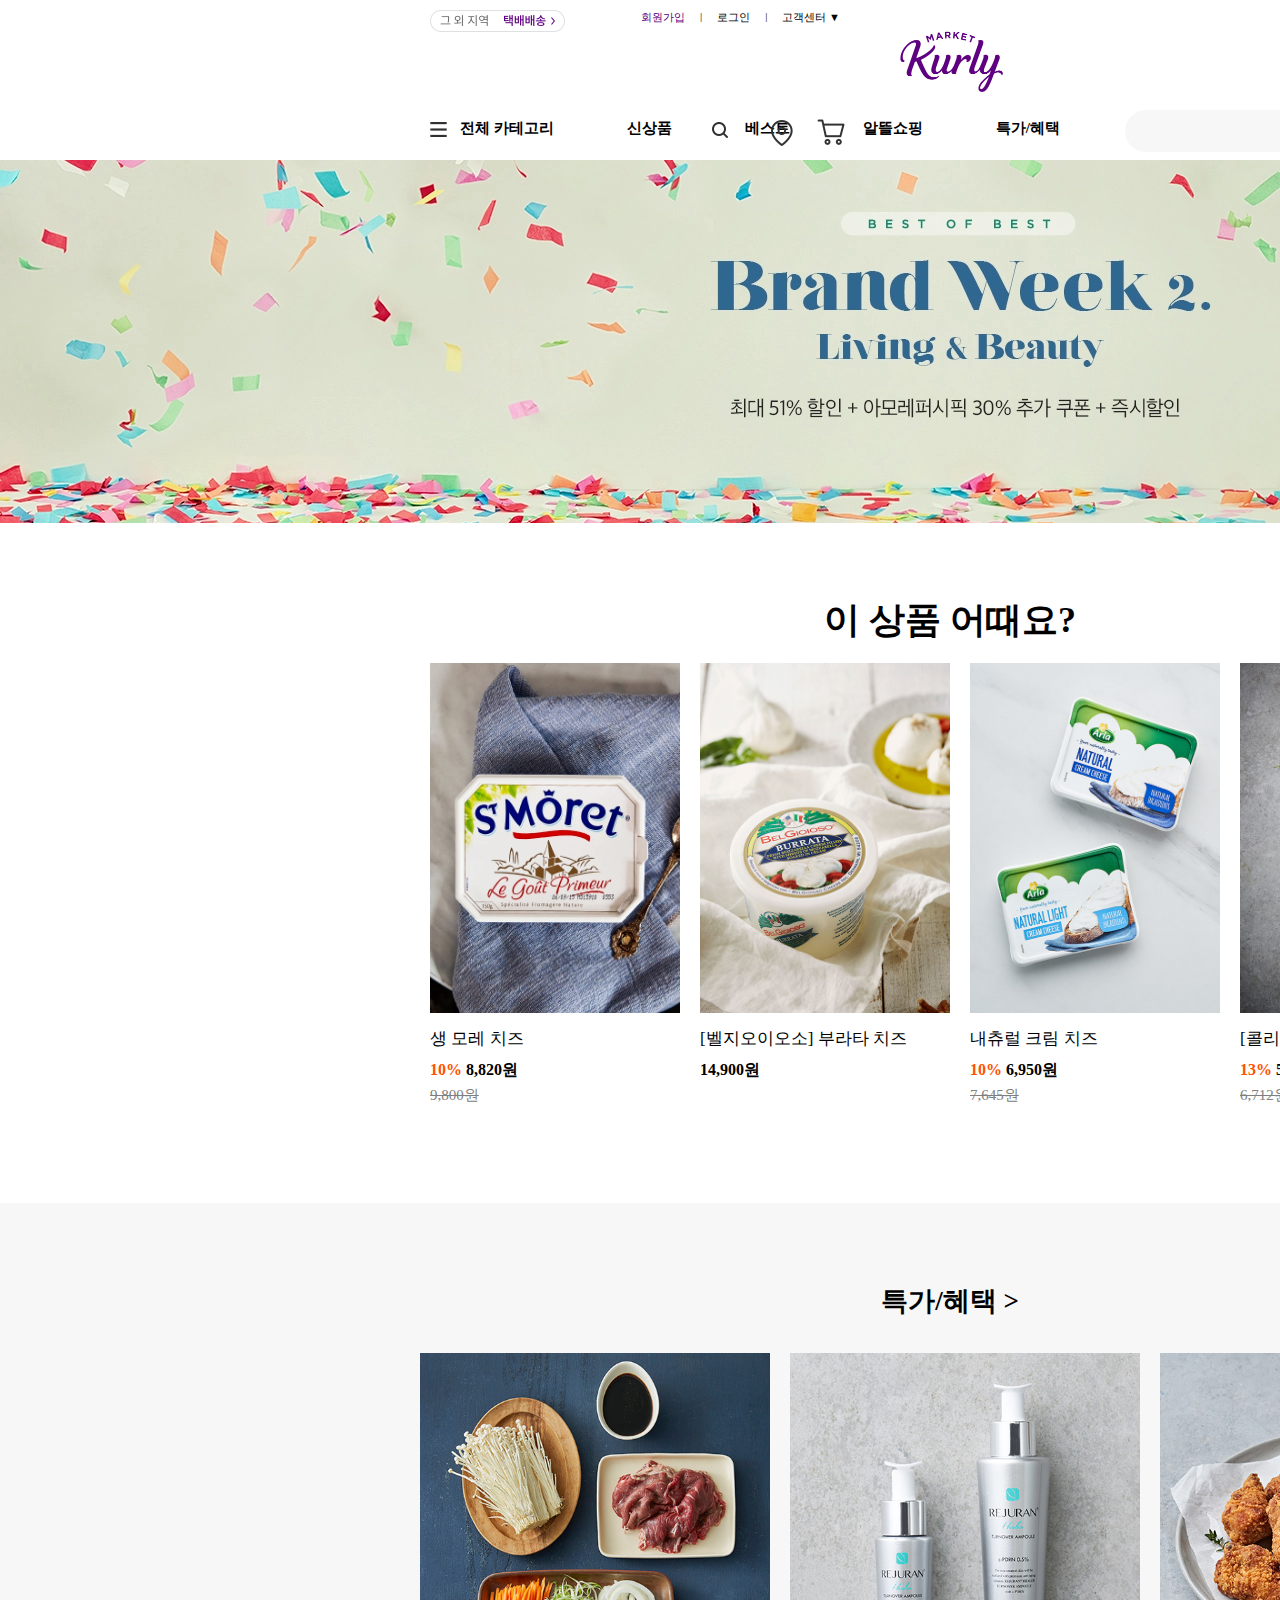
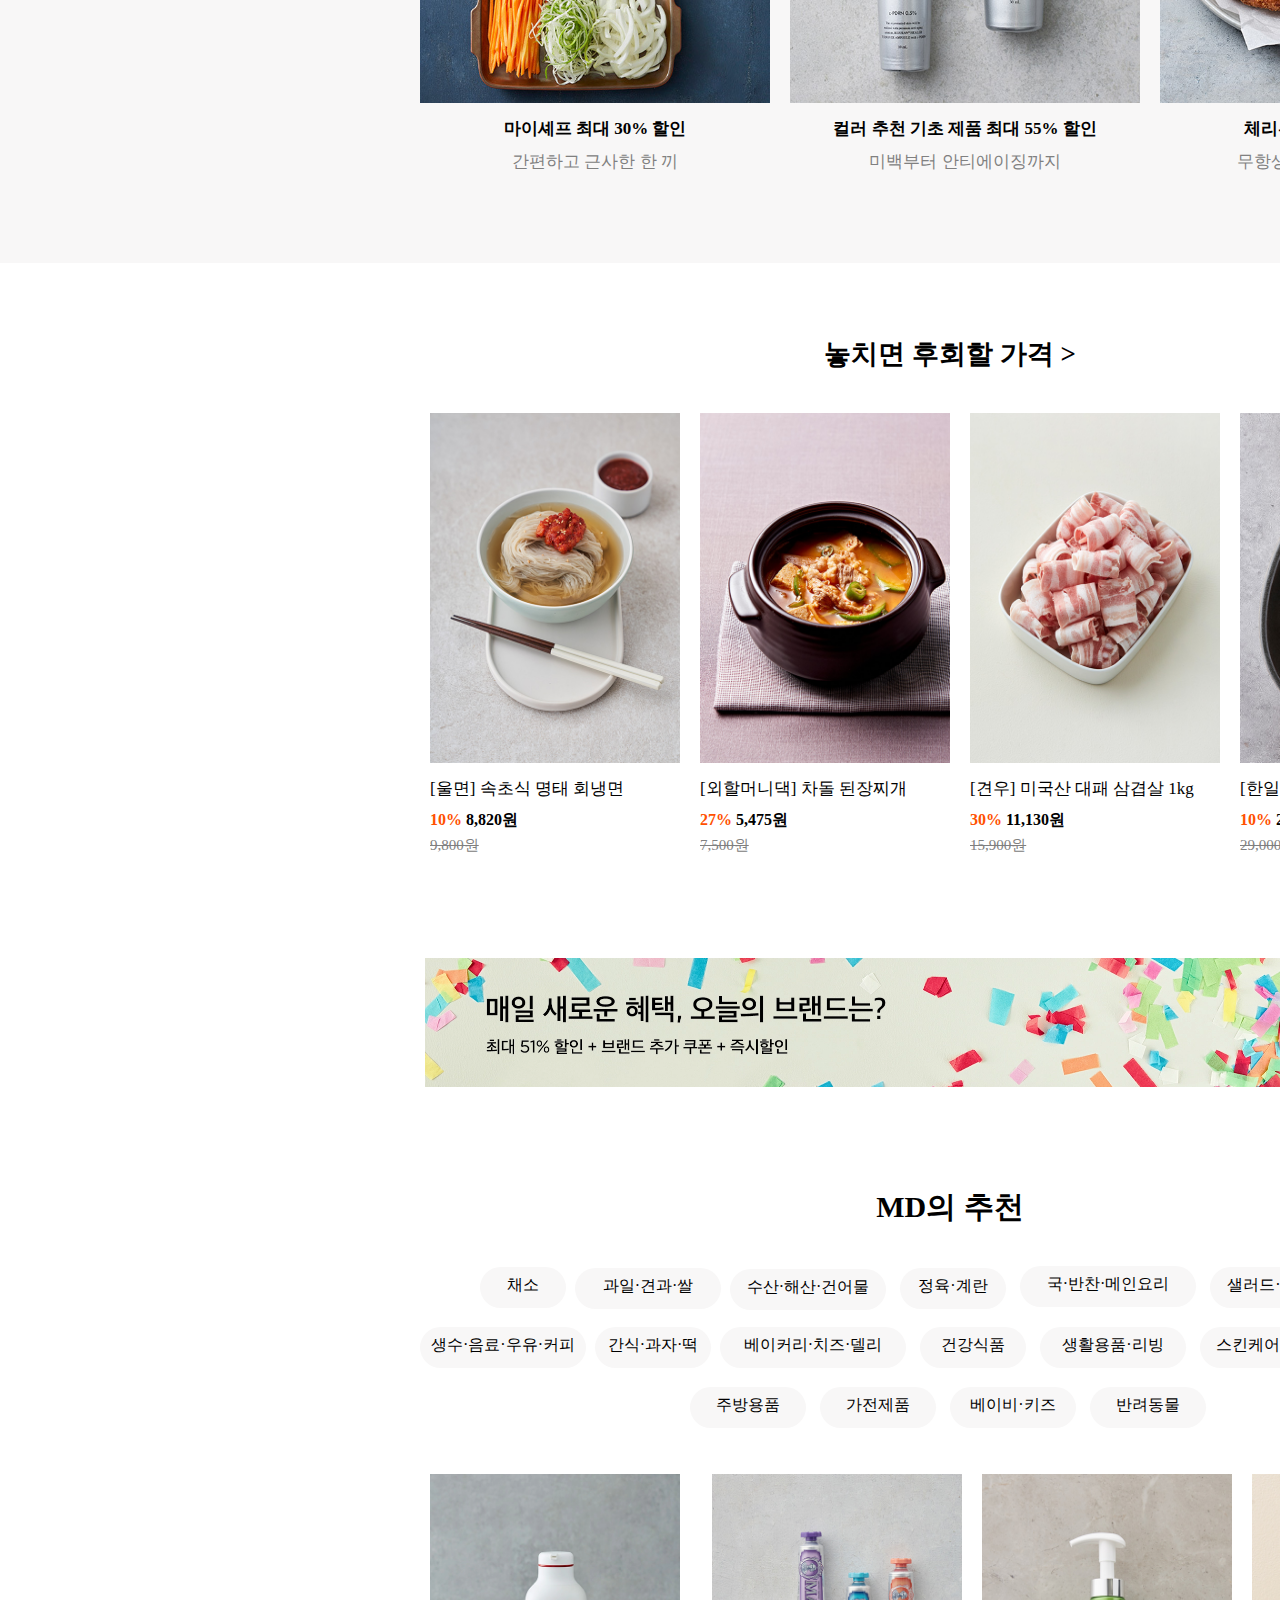
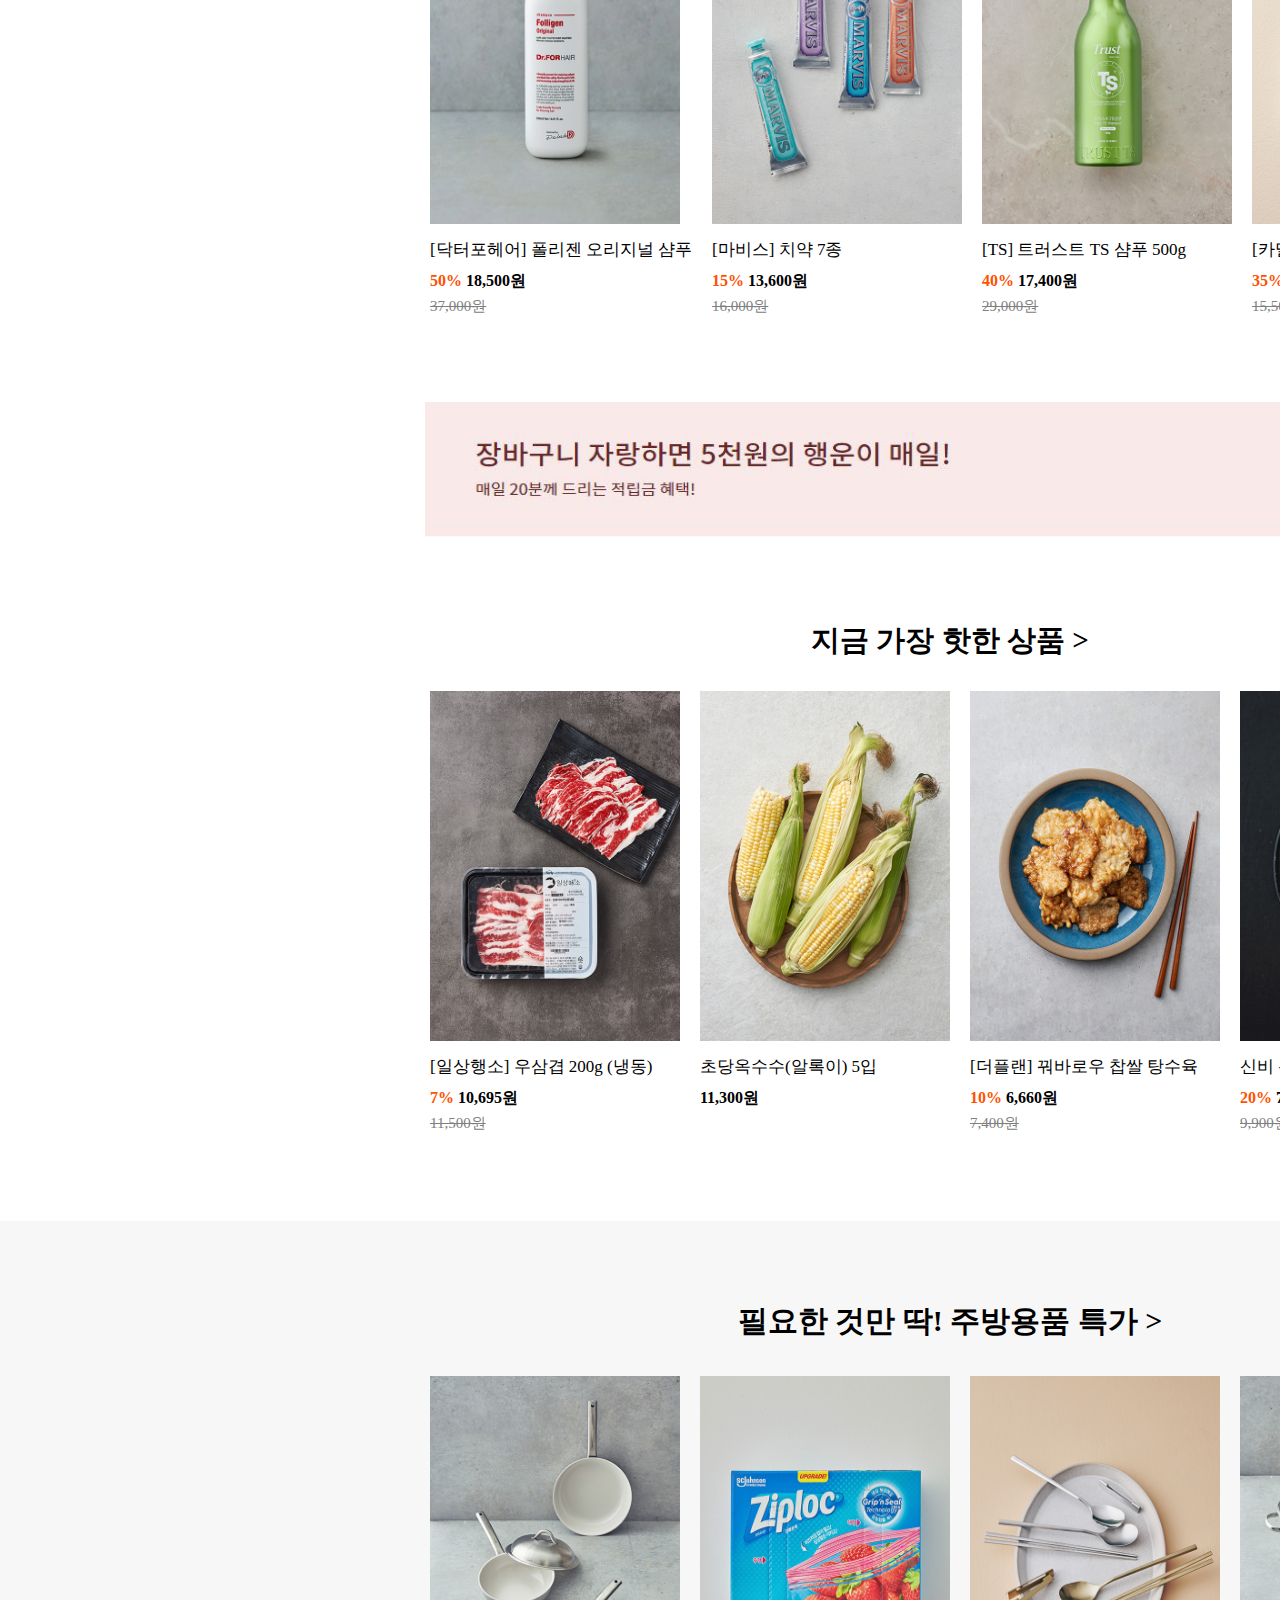
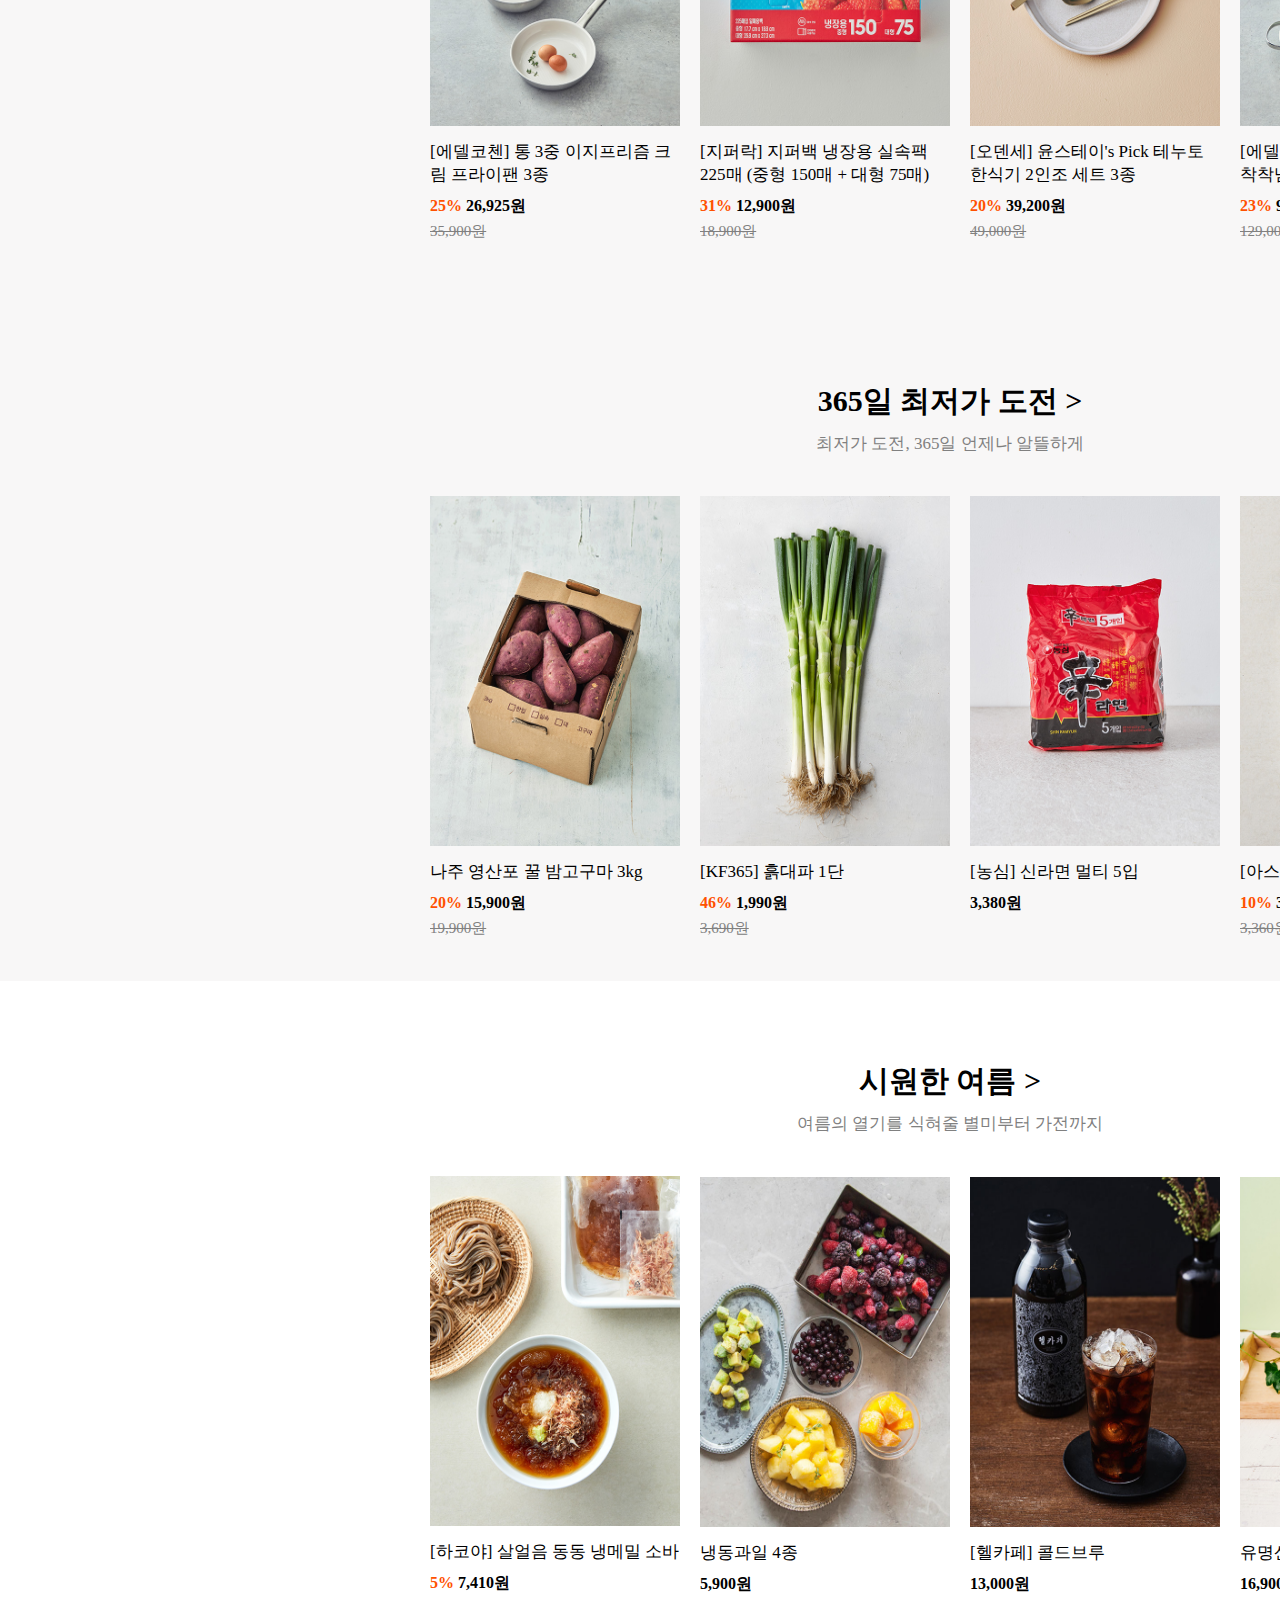
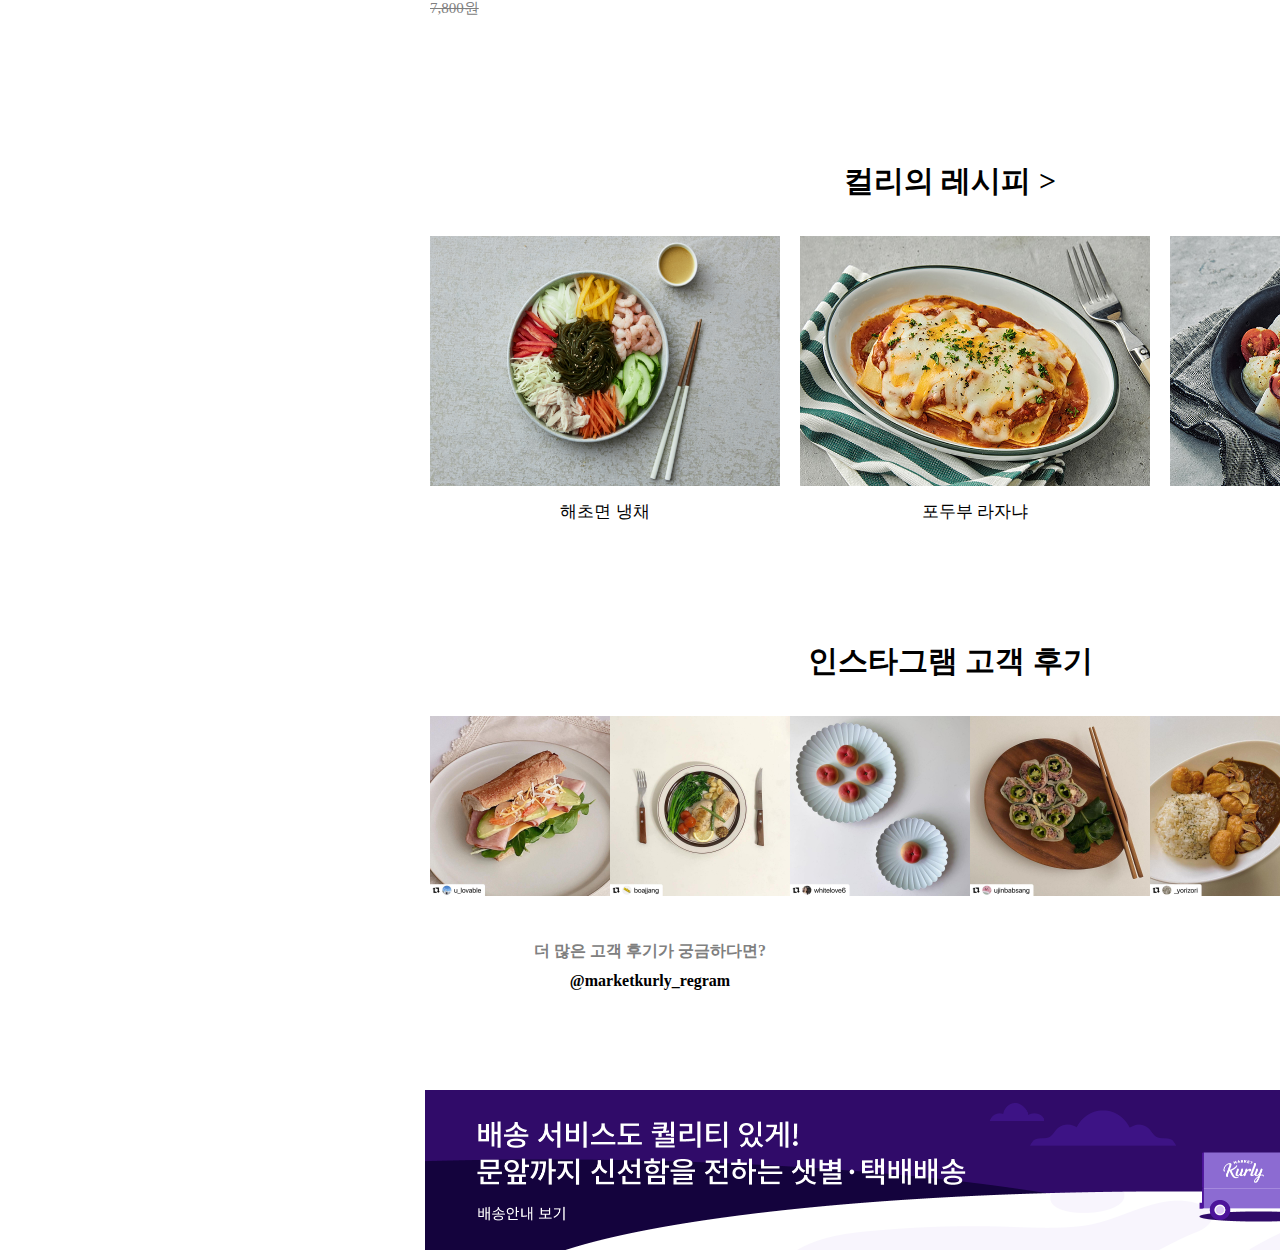
<file: index.html>
<!DOCTYPE html>
<html lang = "ko">

<head>
  <meta charset="UTF-8">
  <meta name="viewport" content="width=device-width, initial-scale=1.0">
  <title>마켓컬리 :: 내일의 장보기, 마켓컬리</title>
  <link rel = "stylesheet" href="./style.css">
</head>

<body>
  <!--로고와 헤더-->
  <header>
    <div class = "topBanner">
      <img src = "./images/delivery.png" width = "135" height = "22">
    </div>
    <div class = "logo">
      <img src = "./images/logo.png" width = "103" height = "80">
    </div>
    <div class = "topMenu">
      <ul>
        <li>고객센터 ▼</li>
        <li> | </li>
        <li>로그인</li>
        <li> | </li>
        <li><span style="color : rgb(91, 0, 128)">회원가입</span></li>
      </ul>
    </div>
    <!--<div class = "mainMenuBar"></div>-->
    <div class = "all">
      <img src = "./images/all.png" width = "17" height = "15" onmouseover="this.src='../images/all_.png'" onmouseout="this.src='../images/all.png'">
    </div>
      <div class = "mainMenu">
        <ul>
          <li onmouseover="this.style.color='rgb(108, 3, 150)';" onmouseout="this.style.color='black';">
            <b>전체 카테고리</b></li>
          <li onmouseover="this.style.color='rgb(108, 3, 150)';" onmouseout="this.style.color='black';">
            <b>신상품</b></li>
          <li onmouseover="this.style.color='rgb(108, 3, 150)';" onmouseout="this.style.color='black';">
            <b>베스트</b></li>
          <li onmouseover="this.style.color='rgb(108, 3, 150)';" onmouseout="this.style.color='black';">
            <b>알뜰쇼핑</b></li>
          <li onmouseover="this.style.color='rgb(108, 3, 150)';" onmouseout="this.style.color='black';">
            <b>특가/혜택</b></li>
        </ul>
      </div>
      <div class = "rounded" onclick="this.style.background = 'white'">
        <input class = "rounded_input" type = "text" onclick="this.style.background = 'white'"> 
      </div>
      <div class = "search">
        <img src = "./images/search.png" width = "30" height = "30">
      </div>
      <div class = "location">
        <img src = "./images/location.png" onmouseover="this.src='./images/location__.png'" onmouseout="this.src='../images/location.png'">
      </div>
      <div class = "cart">
        <img src = "./images/cart.png" onmouseover="this.src='./images/cart__.png'" onmouseout="this.src='../images/cart.png'">
      </div>
  </header>

  <!--본문-->
  <div class = "mainBanner">
    <img src = "./images/mainBanner2.png">
  </div>
  <section class = "first">
    <div class = "first_text">
      <h1>이 상품 어때요?</h1>
    </div>
      <div class = "first_images">
        <div class = "sch"><img src = "./images/smoretcheese.png" width = "250" height = "350">
          <p class = "sch_text">생 모레 치즈</p><p><b><span style="color : rgb(255, 81, 0)">10%</span> 8,820원</b></p>
          <p class = "text_del"><del style="color : gray"><span style="color : gray">9,800원</span></del></p></div>
        <div class = "brch"><img src = "./images/burratacheese.png" width = "250" height = "350">
          <p class = "brch_text">[벨지오이오소] 부라타 치즈</p><p><b>14,900원</b></p>
          <p class = "text_del"><del style="color : white"><span style="color : white">9,702원</span></del></p></div>
        <div class = "crch"><img src = "./images/creamcheese.png" width = "250" height = "350">
          <p class = "crch_text">내츄럴 크림 치즈</p><p><b><span style="color : rgb(255, 81, 0)">10%</span> 6,950원</b></p>
          <p class = "text_del"><del style="color : gray"><span style="color : gray">7,645원</span></del></p></div>
        <div class = "ftch"><img src = "./images/fetacheese.png" width = "250" height = "350">
          <p class = "ftch_text">[콜리오스] 페타 치즈</p><p><b><span style="color : rgb(255, 81, 0)">13%</span> 5,940원</b></p>
          <p class = "text_del"><del style="color : gray"><span style="color : gray">6,712원</span></del></p></div>
      </div>
  </section>
  <section class = "second">
    <div class = "second_text">
      <h2>특가/혜택 > </h2>
    </div>
    <div class = "second_images">
      <div class = "s_meat"><img src = "./images/s_meat.png" width = "350" height = "350">
        <p class = "s_meat_text"><b>마이셰프 최대 30% 할인</b>
        <p class = "s_meat_text2"><span style = "color : gray">간편하고 근사한 한 끼</span></p></div>
      <div class = "s_shampoo"><img src = "./images/s_shampoo.png" width = "350" height = "350">
        <p class = "s_shampoo_text"><b>컬러 추천 기초 제품 최대 55% 할인</b></p>
        <p class = "s_shampoo_text2"><span style = "color : gray">미백부터 안티에이징까지</span></p></div>
      <div class = "s_chicken"><img src = "./images/s_chicken.png" width = "350" height = "350">
        <p class = "s_chicken_text"><b>체리부로 최대 30% 할인</b></p>
        <p class = "s_chicken_text2"><span style = "color : gray">무항생제 프리미엄 닭고기</span></p></div>
    </div>
  </section>
  <section class = "third">
    <div class = "third_text">
      <h3>놓치면 후회할 가격 > </h3>
    </div>
    <div class = "third_images">
      <div class = "t_noodle"><img src = "./images/t_noodle.png" width = "250" height = "350">
        <p class = "t_noodle_text">[울면] 속초식 명태 회냉면</p><p><b><span style="color : rgb(255, 81, 0)">10%</span> 8,820원</b></p>
        <p class = "text_del"><del style="color : gray"><span style="color : gray">9,800원</span></del></p></div>
      <div class = "t_soup"><img src = "./images/t_soup.png" width = "250" height = "350">
        <p class = "t_soup_text">[외할머니댁] 차돌 된장찌개</p><p><b><span style="color : rgb(255, 81, 0)">27%</span> 5,475원</b></p>
        <p class = "text_del"><del style="color : gray"><span style="color : gray">7,500원</span></del></p></div>
      <div class = "t_meat"><img src = "./images/t_meat.png" width = "250" height = "350">
        <p class = "t_meat_text">[견우] 미국산 대패 삼겹살 1kg</p><p><b><span style="color : rgb(255, 81, 0)">30%</span> 11,130원</b></p>
        <p class = "text_del"><del style="color : gray"><span style="color : gray">15,900원</span></del></p></div>
      <div class = "t_beef"><img src = "./images/t_beef.png" width = "250" height = "350">
        <p class = "t_beef_text">[한일관 X 백년가게] 순살 갈비</p><p><b><span style="color : rgb(255, 81, 0)">10%</span> 26,100원</b></p>
        <p class = "text_del"><del style="color : gray"><span style="color : gray">29,000원</span></del></p></div>
    </div>
  </section>
  <div class = "middleBanner_1">
    <img src = "./images/middleBanner1.png" width = "1070" height = "140">
  </div>
  <section class = "fourth">
    <div class = "fourth_text">
      <h4>MD의 추천</h4>
    </div>
    <div class = "rounded_btn_1" onmouseover = "this.style.background = 'rgb(252, 248, 255)'" onmouseout="this.style.background = 'rgb(248, 248, 248)'" onclick="this.style.background = 'rgb(91, 0, 128)'">
      <p class = "rounded_btn_1_txt" onmouseover = "this.style.color = 'rgb(91, 0, 128)'" onmouseout="this.style.color = 'black'" onclick="this.style.color = 'white'">
        채소</p></div>
    <div class = "rounded_btn_2" onmouseover = "this.style.background = 'rgb(252, 248, 255)'" onmouseout="this.style.background = 'rgb(248, 248, 248)'" onclick="this.style.background = 'rgb(91, 0, 128)'">
    <p class = "rounded_btn_2_txt" onmouseover = "this.style.color = 'rgb(91, 0, 128)'" onmouseout="this.style.color = 'black'" onclick="this.style.color = 'white'">
        과일·견과·쌀</p></div>
    <div class = "rounded_btn_3" onmouseover = "this.style.background = 'rgb(252, 248, 255)'" onmouseout="this.style.background = 'rgb(248, 248, 248)'" onclick="this.style.background = 'rgb(91, 0, 128)'">
    <p class = "rounded_btn_3_txt" onmouseover = "this.style.color = 'rgb(91, 0, 128)'" onmouseout="this.style.color = 'black'" onclick="this.style.color = 'white'">
        수산·해산·건어물</p></div>
    <div class = "rounded_btn_4" onmouseover = "this.style.background = 'rgb(252, 248, 255)'" onmouseout="this.style.background = 'rgb(248, 248, 248)'" onclick="this.style.background = 'rgb(91, 0, 128)'">
    <p class = "rounded_btn_4_txt" onmouseover = "this.style.color = 'rgb(91, 0, 128)'" onmouseout="this.style.color = 'black'" onclick="this.style.color = 'white'">
        정육·계란</p></div>
    <div class = "rounded_btn_5" onmouseover = "this.style.background = 'rgb(252, 248, 255)'" onmouseout="this.style.background = 'rgb(248, 248, 248)'" onclick="this.style.background = 'rgb(91, 0, 128)'">
    <p class = "rounded_btn_5_txt" onmouseover = "this.style.color = 'rgb(91, 0, 128)'" onmouseout="this.style.color = 'black'" onclick="this.style.color = 'white'">
        국·반찬·메인요리</p></div>
    <div class = "rounded_btn_6" onmouseover = "this.style.background = 'rgb(252, 248, 255)'" onmouseout="this.style.background = 'rgb(248, 248, 248)'" onclick="this.style.background = 'rgb(91, 0, 128)'">
    <p class = "rounded_btn_6_txt" onmouseover = "this.style.color = 'rgb(91, 0, 128)'" onmouseout="this.style.color = 'black'" onclick="this.style.color = 'white'">
        샐러드·간편식</p></div>
    <div class = "rounded_btn_7" onmouseover = "this.style.background = 'rgb(252, 248, 255)'" onmouseout="this.style.background = 'rgb(248, 248, 248)'" onclick="this.style.background = 'rgb(91, 0, 128)'">
    <p class = "rounded_btn_7_txt" onmouseover = "this.style.color = 'rgb(91, 0, 128)'" onmouseout="this.style.color = 'black'" onclick="this.style.color = 'white'">
        면·양념·오일</p></div>
    <div class = "rounded_btn_8" onmouseover = "this.style.background = 'rgb(252, 248, 255)'" onmouseout="this.style.background = 'rgb(248, 248, 248)'" onclick="this.style.background = 'rgb(91, 0, 128)'">
    <p class = "rounded_btn_8_txt" onmouseover = "this.style.color = 'rgb(91, 0, 128)'" onmouseout="this.style.color = 'black'" onclick="this.style.color = 'white'">
        생수·음료·우유·커피</p></div>
    <div class = "rounded_btn_9" onmouseover = "this.style.background = 'rgb(252, 248, 255)'" onmouseout="this.style.background = 'rgb(248, 248, 248)'" onclick="this.style.background = 'rgb(91, 0, 128)'">
    <p class = "rounded_btn_9_txt" onmouseover = "this.style.color = 'rgb(91, 0, 128)'" onmouseout="this.style.color = 'black'" onclick="this.style.color = 'white'">
        간식·과자·떡</p></div>
    <div class = "rounded_btn_10" onmouseover = "this.style.background = 'rgb(252, 248, 255)'" onmouseout="this.style.background = 'rgb(248, 248, 248)'" onclick="this.style.background = 'rgb(91, 0, 128)'">
    <p class = "rounded_btn_10_txt" onmouseover = "this.style.color = 'rgb(91, 0, 128)'" onmouseout="this.style.color = 'black'" onclick="this.style.color = 'white'">
        베이커리·치즈·델리</p></div>
    <div class = "rounded_btn_11" onmouseover = "this.style.background = 'rgb(252, 248, 255)'" onmouseout="this.style.background = 'rgb(248, 248, 248)'" onclick="this.style.background = 'rgb(91, 0, 128)'">
    <p class = "rounded_btn_11_txt" onmouseover = "this.style.color = 'rgb(91, 0, 128)'" onmouseout="this.style.color = 'black'" onclick="this.style.color = 'white'">
        건강식품</p></div>
    <div class = "rounded_btn_12" onmouseover = "this.style.background = 'rgb(252, 248, 255)'" onmouseout="this.style.background = 'rgb(248, 248, 248)'" onclick="this.style.background = 'rgb(91, 0, 128)'">
    <p class = "rounded_btn_12_txt" onmouseover = "this.style.color = 'rgb(91, 0, 128)'" onmouseout="this.style.color = 'black'" onclick="this.style.color = 'white'">
        생활용품·리빙</p></div>
    <div class = "rounded_btn_13" onmouseover = "this.style.background = 'rgb(252, 248, 255)'" onmouseout="this.style.background = 'rgb(248, 248, 248)'" onclick="this.style.background = 'rgb(91, 0, 128)'">
    <p class = "rounded_btn_13_txt" onmouseover = "this.style.color = 'rgb(91, 0, 128)'" onmouseout="this.style.color = 'black'" onclick="this.style.color = 'white'">
        스킨케어·메이크업</p></div>
    <div class = "rounded_btn_14" onmouseover = "this.style.background = 'rgb(252, 248, 255)'" onmouseout="this.style.background = 'rgb(248, 248, 248)'" onclick="this.style.background = 'rgb(91, 0, 128)'">
    <p class = "rounded_btn_14_txt" onmouseover = "this.style.color = 'rgb(91, 0, 128)'" onmouseout="this.style.color = 'black'" onclick="this.style.color = 'white'">
        헤어·바디·구강</p></div>
    <div class = "rounded_btn_15" onmouseover = "this.style.background = 'rgb(252, 248, 255)'" onmouseout="this.style.background = 'rgb(248, 248, 248)'" onclick="this.style.background = 'rgb(91, 0, 128)'">
    <p class = "rounded_btn_15_txt" onmouseover = "this.style.color = 'rgb(91, 0, 128)'" onmouseout="this.style.color = 'black'" onclick="this.style.color = 'white'">
        주방용품</p></div>
    <div class = "rounded_btn_16" onmouseover = "this.style.background = 'rgb(252, 248, 255)'" onmouseout="this.style.background = 'rgb(248, 248, 248)'" onclick="this.style.background = 'rgb(91, 0, 128)'">
    <p class = "rounded_btn_16_txt" onmouseover = "this.style.color = 'rgb(91, 0, 128)'" onmouseout="this.style.color = 'black'" onclick="this.style.color = 'white'">
        가전제품</p></div>
    <div class = "rounded_btn_17" onmouseover = "this.style.background = 'rgb(252, 248, 255)'" onmouseout="this.style.background = 'rgb(248, 248, 248)'" onclick="this.style.background = 'rgb(91, 0, 128)'">
    <p class = "rounded_btn_17_txt" onmouseover = "this.style.color = 'rgb(91, 0, 128)'" onmouseout="this.style.color = 'black'" onclick="this.style.color = 'white'">
        베이비·키즈</p></div>
    <div class = "rounded_btn_18" onmouseover = "this.style.background = 'rgb(252, 248, 255)'" onmouseout="this.style.background = 'rgb(248, 248, 248)'" onclick="this.style.background = 'rgb(91, 0, 128)'">
    <p class = "rounded_btn_18_txt" onmouseover = "this.style.color = 'rgb(91, 0, 128)'" onmouseout="this.style.color = 'black'" onclick="this.style.color = 'white'">
        반려동물</p></div>

    <div class = "fourth_images">
      <div class = "f_hair"><img src = "./images/f_hair.png" width = "250" height = "350">
      <p class = "f_hair_text">[닥터포헤어] 폴리젠 오리지널 샴푸</p><p><b><span style="color : rgb(255, 81, 0)">50%</span> 18,500원</b></p>
      <p class = "text_del"><del style="color : gray"><span style="color : gray">37,000원</span></del></p></div>
      <div class = "f_tooth"><img src = "./images/f_tooth.png" width = "250" height = "350">
      <p class = "f_tooth_text">[마비스] 치약 7종</p><p><b><span style="color : rgb(255, 81, 0)">15%</span> 13,600원</b></p>
      <p class = "text_del"><del style="color : gray"><span style="color : gray">16,000원</span></del></p></div>
      <div class = "f_ts"><img src = "./images/f_ts.png" width = "250" height = "350">
      <p class = "f_ts_text">[TS] 트러스트 TS 샴푸 500g</p><p><b><span style="color : rgb(255, 81, 0)">40%</span> 17,400원</b></p>
      <p class = "text_del"><del style="color : gray"><span style="color : gray">29,000원</span></del></p></div>
      <div class = "f_kamil"><img src = "./images/f_kamil.png" width = "250" height = "350">
      <p class = "f_kamil_text">[카밀] 핸드크림 미니 5종 세트</p><p><b><span style="color : rgb(255, 81, 0)">35%</span> 10,075원</b></p>
      <p class = "text_del"><del style="color : gray"><span style="color : gray">15,500원</span></del></p></div>
    </div>
  </section>
  <div class = "middleBanner_2">
    <img src = "./images/middleBanner2.png" width = "1080" height = "135">
  </div>
  <section class = "fifth">
    <div class = "fifth_text">
      <h5>지금 가장 핫한 상품 ></h5>
    </div>
    <div class = "fifth_images">
      <div class = "ff_beef"><img src = "./images/ff_beef.png" width = "250" height = "350">
        <p class = "ff_beef_text">[일상행소] 우삼겹 200g (냉동)</p><p><b><span style="color : rgb(255, 81, 0)">7%</span> 10,695원</b></p>
        <p class = "text_del"><del style="color : gray"><span style="color : gray">11,500원</span></del></p></div>
      <div class = "ff_corn"><img src = "./images/ff_corn.png" width = "250" height = "350">
        <p class = "ff_corn_text">초당옥수수(알록이) 5입</p><p><b>11,300원</b></p>
        <p class = "text_del"><del style="color : white"><span style="color : white">11,300원</span></del></p></div>
      <div class = "ff_meat"><img src = "./images/ff_meat.png" width = "250" height = "350">
        <p class = "ff_meat_text">[더플랜] 꿔바로우 찹쌀 탕수육</p><p><b><span style="color : rgb(255, 81, 0)">10%</span> 6,660원</b></p>
        <p class = "text_del"><del style="color : gray"><span style="color : gray">7,400원</span></del></p></div>
      <div class = "ff_peach"><img src = "./images/ff_peach.png" width = "250" height = "350">
        <p class = "ff_peach_text">신비 복숭아 400g (3~5입)</p><p><b><span style="color : rgb(255, 81, 0)">20%</span> 7,920원</b></p>
        <p class = "text_del"><del style="color : gray"><span style="color : gray">9,900원</span></del></p></div>
    </div>
  </section>
  <section class = "sixth">
    <div class = "sixth_text">
      <b>필요한 것만 딱! 주방용품 특가 ></b>
    </div>
    <div class = "sixth_images">
      <div class = "sx_pan"><img src = "./images/sx_pan.png" width = "250" height = "350">
      <p class = "sx_pan_text">[에델코첸] 통 3중 이지프리즘 크<br>림 프라이팬 3종</br></p><p><b><span style="color : rgb(255, 81, 0)">25%</span> 26,925원</b></p>
      <p class = "text_del"><del style="color : gray"><span style="color : gray">35,900원</span></del></p></div>
      <div class = "sx_ziploc"><img src = "./images/sx_ziploc.png" width = "250" height = "350">
      <p class = "sx_ziploc_text">[지퍼락] 지퍼백 냉장용 실속팩 <br> 225매 (중형 150매 + 대형 75매)</br></p><p><b><span style="color : rgb(255, 81, 0)">31%</span> 12,900원</b></p>
      <p class = "text_del"><del style="color : gray"><span style="color : gray">18,900원</span></del></p></div>
      <div class = "sx_spoon"><img src = "./images/sx_spoon.png" width = "250" height = "350">
      <p class = "sx_spoon_text">[오덴세] 윤스테이's Pick 테누토<br> 한식기 2인조 세트 3종</br></p><p><b><span style="color : rgb(255, 81, 0)">20%</span> 39,200원</b></p>
      <p class = "text_del"><del style="color : gray"><span style="color : gray">49,000원</span></del></p></div>
      <div class = "sx_pot"><img src = "./images/sx_pot.png" width = "250" height = "350">
      <p class = "sx_pot_text">[에델코첸] 통 5중 스테인레스<br>착착냄비 20cm 3종</br></p><p><b><span style="color : rgb(255, 81, 0)">23%</span> 99,000원</b></p>
      <p class = "text_del"><del style="color : gray"><span style="color : gray">129,000원</span></del></p></div>
    </div>
  </section>
  <section class = "seventh">
    <div class = "seventh_text">
      <b>365일 최저가 도전 ></b>
      <p class = "seventh_text_2"><span style = "color : gray">최저가 도전, 365일 언제나 알뜰하게</span></p>
    </div>
    <div class = "seventh_images">
      <div class = "sv_spotato"><img src = "./images/sv_spotato.png" width = "250" height = "350">
      <p class = "sv_spotato_text">나주 영산포 꿀 밤고구마 3kg</p><p><b><span style="color : rgb(255, 81, 0)">20%</span> 15,900원</b></p>
      <p class = "text_del"><del style="color : gray"><span style="color : gray">19,900원</span></del></p></div>
      <div class = "sv_paa"><img src = "./images/sv_paa.png" width = "250" height = "350">
      <p class = "sv_paa_text">[KF365] 흙대파 1단</p><p><b><span style="color : rgb(255, 81, 0)">46%</span> 1,990원</b></p>
      <p class = "text_del"><del style="color : gray"><span style="color : gray">3,690원</span></del></p></div>
      <div class = "sv_ramen"><img src = "./images/sv_ramen.png" width = "250" height = "350">
      <p class = "sv_ramen_text">[농심] 신라면 멀티 5입</p><p><b>3,380원</b></p>
      <p class = "text_del"><del style="color : rgb(248, 247, 247)"><span style="color : rgb(248, 247, 247)">49,000원</span></del></p></div>
      <div class = "sv_butter"><img src = "./images/sv_butter.png" width = "250" height = "350">
      <p class = "sv_butter_text">[아스투리아나] 포션 버터 12개입</p><p><b><span style="color : rgb(255, 81, 0)">10%</span> 3,024원</b></p>
      <p class = "text_del"><del style="color : gray"><span style="color : gray">3,360원</span></del></p></div>
    </div>
  </section>
  <section class = "eighth">
    <div class = "eighth_text">
      <b>시원한 여름 ></b>
      <p class = "eighth_text_2"><span style = "color : gray">여름의 열기를 식혀줄 별미부터 가전까지</span></p>
    </div>
    <div class = "eighth_images">
      <div class = "e_soba"><img src = "./images/e_soba.png" width = "250" height = "350">
      <p class = "e_soba_text">[하코야] 살얼음 동동 냉메밀 소바</p><p><b><span style="color : rgb(255, 81, 0)">5%</span> 7,410원</b></p>
      <p class = "text_del"><del style="color : gray"><span style="color : gray">7,800원</span></del></p></div>
      <div class = "e_berry"><img src = "./images/e_berry.png" width = "250" height = "350">
      <p class = "e_berry_text">냉동과일 4종</p><p><b>5,900원</b></p>
      <p class = "text_del"><del style="color : white"><span style="color :white">--</span></del></p></div>
      <div class = "e_coffee"><img src = "./images/e_coffee.png" width = "250" height = "350">
      <p class = "e_coffee_text">[헬카페] 콜드브루</p><p><b>13,000원</b></p>
      <p class = "text_del"><del style="color : white"><span style="color : white">--</span></del></p></div>
      <div class = "e_wmelon"><img src = "./images/e_wmelon.png" width = "250" height = "350">
      <p class = "e_wmelon_text">유명산지 수박 6kg 이상</p><p><b>16,900원</b></p>
      <p class = "text_del"><del style="color :white"><span style="color : white">--</span></del></p></div>
    </div>
  </section>
  <section class = "ninth">
    <div class = "ninth_text">
      <b>컬리의 레시피 ></b>
    </div>
    <div class = "ninth_images">
      <div class = "n_noodle"><img src = "./images/n_noodle.png" width = "350" height = "250">
      <p class = "n_noodle_text">해초면 냉채</p></div>
      <div class = "n_rzna"><img src = "./images/n_rzna.png" width = "350" height = "250">
      <p class = "n_rzna_text">포두부 라자냐</p></div>
      <div class = "n_octo"><img src = "./images/n_octo.png" width = "350" height = "250">
      <p class = "n_octo_text">문어 뽈뽀</p></div>
    </div>
  </section>
  <section class = "tenth">
    <div class = "tenth_text">
      <b>인스타그램 고객 후기</b>
    </div>
    <div class = "tenth_images">
      <div class = "tn_1"><img src = "./images/tn_1.png" width = "180" height = "180"></div>
      <div class = "tn_2"><img src = "./images/tn_2.png" width = "180" height = "180"></div>
      <div class = "tn_3"><img src = "./images/tn_3.png" width = "180" height = "180"></div>
      <div class = "tn_4"><img src = "./images/tn_4.png" width = "180" height = "180"></div>
      <div class = "tn_5"><img src = "./images/tn_5.png" width = "180" height = "180"></div>
      <div class = "tn_6"><img src = "./images/tn_6.png" width = "180" height = "180"></div>
    </div>
  </section>
  <div class = "eleventh_text">
    <b><span style="color : gray">더 많은 고객 후기가 궁금하다면?</span></b>
    <p class = "eleventh_text_2"><b>@marketkurly_regram</b></p>
  </div>
  <div class = "middleBanner_3">
    <img src = "./images/middleBanner3.png" width = "1080" height = "160">
  </div>
</body>
</html>
</file>
<file: style.css>
* {
  margin : 0px;
  padding : 0px;
}

body {
  margin : 0px;
  overflow-x: hidden; /*가로 스크롤바 숨기기 */
  overflow-y: scroll;
}

ul {
  list-style: none;
}

/*li {
  float : left;
}*/

.topBanner {
  position : absolute;
  left : 430px;
  top : 10px;
}

.topMenu {
  /*width : 1920px;
  height : 1080px;*/
  position : absolute;
  right : 425px;
  top : 10px;
}

.topMenu ul li {
  font-size: 11px;
  float : right;
  margin-right: 15px;
}

.logo {
  position : absolute;
  left : 900px;
  top : 15px;
}

.all {
  position : relative;
  left : 430px;
  top : 122px;
}

.mainMenu {
  position : relative;
  left : 460px;
  top : 100px;
}

.mainMenu ul li {
  font-size: 15px;
  float : left;
  margin-right : 73px;
}

/*a {
  text-decoration: none;
}
a.new:hover {
  text-decoration: underline;
}*/

/*.wrap {
  display: flex;
  flex-flow: row;
}*/

/*.mainMenuBar {
  position: sticky;
  top : 100px;
  width: 100%;
  height : 55px;
  background-color: darkgray;
}*/

.rounded {
  position : absolute;
  left : 1125px;
  top : 110px;
  background-color: rgb(248, 247, 247);
  width : 220px;
  height : 20px;
  padding : 0.5em;
  border-radius: 3em;
  border-color: rgb(248, 247, 247);
  border-style: solid;
}

.rounded_input {
  background-color: rgb(248, 247, 247);
  width : 180px;
  height : 20px;
  border-top : none;
  border-left: none;
  border-right: none;
  border-bottom: none;
  outline : none;
}

.search {
  position : absolute;
  right : 545px;
  top : 115px;
}

.location {
  position : absolute;
  right : 480px;
  top : 115px;
}

.cart {
  position : absolute;
  right : 430px;
  top : 115px;
}

.mainBanner {
  position : absolute;
  top : 160px;
}

.first {
  display: table;
  position : relative;
  top : 485px;
  width : 1900px;
  height : 680px;
  background-color : white;
}

.first_text {
  display : table-cell;
  position : absolute;
  top : 73px;
  left : 400px;
  right : 400px;
  font-size : 18px;
  text-align : center;
}

.first_images {
  display : inline-flex;
  /*float : left;*/
  align-items: center;
  position : relative;
  top : 140px;
  left : 400px;
  right : 150px;
  margin-left: 30px;
  margin-right: 100px;
  overflow: hidden;
}

.sch img {
  transition : all 0.5s linear;
}

.sch:hover img {
  transform : scale(1.01);
}

.brch img {
  transition : all 0.5s linear;
}

.brch:hover img {
  transform : scale(1.01);
}

.crch img {
  transition : all 0.5s linear;
}

.crch:hover img {
  transform : scale(1.01);
}

.ftch img {
  transition : all 0.5s linear;
}

.ftch:hover img {
  transform : scale(1.01);
}


.first_images .brch {
  margin-right: 20px;
  margin-left : 20px;
}

.first_images .crch {
  margin-right : 20px;
}

.sch_text {
  margin-top: 10px;
  margin-bottom: 10px;
  font-size : 17px;
}

.text_del {
  font-size : 15px;
  margin-top: 5px;
}

.brch_text {
  margin-top: 10px;
  margin-bottom: 10px;
  font-size : 17px;
}

.crch_text {
  margin-top: 10px;
  margin-bottom: 10px;
  font-size : 17px;
}

.ftch_text {
  margin-top: 10px;
  margin-bottom: 10px;
  font-size : 17px;
}

.second {
  display: table;
  position : relative;
  top : 485px;
  width : 1900px;
  height : 660px;
  background-color : rgb(248, 247, 247);
}

.second_text {
  display : table-cell;
  position : absolute;
  top : 80px;
  left : 400px;
  right : 400px;
  font-size : 18px;
  text-align : center;
}

.second_images {
  display : inline-flex;
  /*float : left;*/
  align-items: center;
  position : relative;
  top : 150px;
  left : 400px;
  right : 200px;
  margin-left: 20px;
  margin-right: 100px;
  overflow: hidden;
}

.s_meat img {
  transition : all 0.5s linear;
}

.s_meat:hover img {
  transform : scale(1.01);
}

.s_shampoo img {
  transition : all 0.5s linear;
}

.s_shampoo:hover img {
  transform : scale(1.01);
}

.s_chicken img {
  transition : all 0.5s linear;
}

.s_chicken:hover img {
  transform : scale(1.01);
}


.second_images .s_shampoo {
  margin-right: 20px;
  margin-left : 20px;
}

.second_images .s_chicken {
  margin-right : 20px;
}

.s_meat_text {
  margin-top: 10px;
  margin-bottom: 10px;
  font-size : 17px;
  text-align: center;
}

.s_shampoo_text {
  margin-top: 10px;
  margin-bottom: 10px;
  font-size : 17px;
  text-align: center;
}

.s_chicken_text {
  margin-top: 10px;
  margin-bottom: 10px;
  font-size : 17px;
  text-align: center;
}

.s_meat_text2 {
  margin-top: 10px;
  margin-bottom: 10px;
  font-size : 17px;
  text-align: center;
}

.s_shampoo_text2 {
  margin-top: 10px;
  margin-bottom: 10px;
  font-size : 17px;
  text-align: center;
}

.s_chicken_text2 {
  margin-top: 10px;
  margin-bottom: 10px;
  font-size : 17px;
  text-align: center;
}

.third {
  display: table;
  position : relative;
  top : 485px;
  width : 1900px;
  height : 680px;
  background-color : white;
}

.third_text {
  display : table-cell;
  position : absolute;
  top : 73px;
  left : 400px;
  right : 400px;
  font-size : 23px;
  text-align : center;
}

.third_images {
  display : inline-flex;
  /*float : left;*/
  align-items: center;
  position : relative;
  top : 150px;
  left : 400px;
  right : 150px;
  margin-left: 30px;
  margin-right: 100px;
  overflow: hidden;
}

.t_noodle img {
  transition : all 0.5s linear;
}

.t_noodle:hover img {
  transform : scale(1.01);
}

.t_soup img {
  transition : all 0.5s linear;
}

.t_soup:hover img {
  transform : scale(1.01);
}

.t_meat img {
  transition : all 0.5s linear;
}

.t_meat:hover img {
  transform : scale(1.01);
}

.t_beef img {
  transition : all 0.5s linear;
}

.t_beef:hover img {
  transform : scale(1.01);
}


.third_images .t_soup {
  margin-right: 20px;
  margin-left : 20px;
}

.third_images .t_meat {
  margin-right : 20px;
}

.t_noodle_text {
  margin-top: 10px;
  margin-bottom: 10px;
  font-size : 17px;
}

.t_soup_text {
  margin-top: 10px;
  margin-bottom: 10px;
  font-size : 17px;
}

.t_meat_text {
  margin-top: 10px;
  margin-bottom: 10px;
  font-size : 17px;
}

.t_beef_text {
  margin-top: 10px;
  margin-bottom: 10px;
  font-size : 17px;
}

.middleBanner_1 {
  position : relative;
  top : 500px;
  left : 425px;
  right : 200px;
  align-items: center;
}

.middleBanner_2 {
  position : relative;
  top : 600px;
  left : 425px;
  right : 200px;
  align-items: center;
}

.middleBanner_3 {
  position : relative;
  top : 380px;
  left : 425px;
  right : 200px;
  align-items: center;
}

.fourth {
  display: table;
  position : relative;
  top : 485px;
  width : 1900px;
  height : 800px;
  background-color : white;
}

.fourth_text {
  display : table-cell;
  position : absolute;
  top : 100px;
  left : 400px;
  right : 400px;
  font-size : 30px;
  text-align : center;
}

.rounded_btn_1 {
  position : relative;
  left : 480px;
  top : 180px;
  background-color: rgb(248, 247, 247);
  width : 70px;
  height : 25px;
  padding : 0.5em;
  border-radius: 3em;
  text-align: center;
}

.rounded_btn_2 {
  position : relative;
  left : 575px;
  top : 140px;
  background-color: rgb(248, 247, 247);
  width : 130px;
  height : 25px;
  padding : 0.5em;
  border-radius: 3em;
  text-align: center;
}

.rounded_btn_3 {
  position : relative;
  left : 730px;
  top : 100px;
  background-color: rgb(248, 247, 247);
  width : 140px;
  height : 25px;
  padding : 0.5em;
  border-radius: 3em;
  text-align: center;
}

.rounded_btn_4 {
  position : relative;
  left : 900px;
  top : 58px;
  background-color: rgb(248, 247, 247);
  width : 90px;
  height : 25px;
  padding : 0.5em;
  border-radius: 3em;
  text-align: center;
}

.rounded_btn_5 {
  position : relative;
  left : 1020px;
  top : 15px;
  background-color: rgb(248, 247, 247);
  width : 160px;
  height : 25px;
  padding : 0.5em;
  border-radius: 3em;
  text-align: center;
}

.rounded_btn_6 {
  position : relative;
  left : 1210px;
  top : -25px;
  background-color: rgb(248, 247, 247);
  width : 120px;
  height : 25px;
  padding : 0.5em;
  border-radius: 3em;
  text-align: center;
}

.rounded_btn_7 {
  position : relative;
  left : 1360px;
  top : -65px;
  background-color: rgb(248, 247, 247);
  width : 120px;
  height : 25px;
  padding : 0.5em;
  border-radius: 3em;
  text-align: center;
}

.rounded_btn_8 {
  position : absolute;
  left : 420px;
  top : 240px;
  background-color: rgb(248, 247, 247);
  width : 150px;
  height : 25px;
  padding : 0.5em;
  border-radius: 3em;
  text-align: center;
}

.rounded_btn_9 {
  position : absolute;
  left : 595px;
  top : 240px;
  background-color: rgb(248, 247, 247);
  width : 100px;
  height : 25px;
  padding : 0.5em;
  border-radius: 3em;
  text-align: center;
}

.rounded_btn_10 {
  position : absolute;
  left : 720px;
  top : 240px;
  background-color: rgb(248, 247, 247);
  width : 170px;
  height : 25px;
  padding : 0.5em;
  border-radius: 3em;
  text-align: center;
}

.rounded_btn_11 {
  position : absolute;
  left : 920px;
  top : 240px;
  background-color: rgb(248, 247, 247);
  width : 90px;
  height : 25px;
  padding : 0.5em;
  border-radius: 3em;
  text-align: center;
}

.rounded_btn_12 {
  position : absolute;
  left : 1040px;
  top : 240px;
  background-color: rgb(248, 247, 247);
  width : 130px;
  height : 25px;
  padding : 0.5em;
  border-radius: 3em;
  text-align: center;
}

.rounded_btn_13 {
  position : absolute;
  left : 1200px;
  top : 240px;
  background-color: rgb(248, 247, 247);
  width : 150px;
  height : 25px;
  padding : 0.5em;
  border-radius: 3em;
  text-align: center;
}

.rounded_btn_14 {
  position : absolute;
  left : 1380px;
  top : 240px;
  background-color: rgb(248, 247, 247);
  width : 130px;
  height : 25px;
  padding : 0.5em;
  border-radius: 3em;
  text-align: center;
}

.rounded_btn_15 {
  position : absolute;
  left : 690px;
  top : 300px;
  background-color: rgb(248, 247, 247);
  width : 100px;
  height : 25px;
  padding : 0.5em;
  border-radius: 3em;
  text-align: center;
}

.rounded_btn_16 {
  position : absolute;
  left : 820px;
  top : 300px;
  background-color: rgb(248, 247, 247);
  width : 100px;
  height : 25px;
  padding : 0.5em;
  border-radius: 3em;
  text-align: center;
}

.rounded_btn_17 {
  position : absolute;
  left : 950px;
  top : 300px;
  background-color: rgb(248, 247, 247);
  width : 110px;
  height : 25px;
  padding : 0.5em;
  border-radius: 3em;
  text-align: center;
}

.rounded_btn_18 {
  position : absolute;
  left : 1090px;
  top : 300px;
  background-color: rgb(248, 247, 247);
  width : 100px;
  height : 25px;
  padding : 0.5em;
  border-radius: 3em;
  text-align: center;
}


.fourth_images {
  display : inline-flex;
  /*float : left;*/
  align-items: center;
  position : relative;
  top : 100px;
  left : 400px;
  right : 150px;
  margin-left: 30px;
  margin-right: 100px;
  overflow: hidden;
}

.f_hair img {
  transition : all 0.5s linear;
}

.f_hair:hover img {
  transform : scale(1.01);
}

.f_tooth img {
  transition : all 0.5s linear;
}

.f_tooth:hover img {
  transform : scale(1.01);
}

.f_ts img {
  transition : all 0.5s linear;
}

.f_ts:hover img {
  transform : scale(1.01);
}

.f_kamil img {
  transition : all 0.5s linear;
}

.f_kamil:hover img {
  transform : scale(1.01);
}


.fourth_images .f_tooth {
  margin-right: 20px;
  margin-left : 20px;
}

.fourth_images .f_ts {
  margin-right : 20px;
}

.f_hair_text {
  margin-top: 10px;
  margin-bottom: 10px;
  font-size : 17px;
}

.f_tooth_text {
  margin-top: 10px;
  margin-bottom: 10px;
  font-size : 17px;
}

.f_ts_text {
  margin-top: 10px;
  margin-bottom: 10px;
  font-size : 17px;
}

.f_kamil_text {
  margin-top: 10px;
  margin-bottom: 10px;
  font-size : 17px;
}

.fifth {
  display: table;
  position : relative;
  top : 600px;
  width : 1900px;
  height : 680px;
  background-color : white;
}

.fifth_text {
  display : table-cell;
  position : absolute;
  top : 80px;
  left : 400px;
  right : 400px;
  font-size : 35px;
  text-align : center;
}

.fifth_images {
  display : inline-flex;
  /*float : left;*/
  align-items: center;
  position : relative;
  top : 150px;
  left : 400px;
  right : 150px;
  margin-left: 30px;
  margin-right: 100px;
  overflow: hidden;
}

.ff_beef img {
  transition : all 0.5s linear;
}

.ff_beef:hover img {
  transform : scale(1.01);
}

.ff_corn img {
  transition : all 0.5s linear;
}

.ff_corn:hover img {
  transform : scale(1.01);
}

.ff_meat img {
  transition : all 0.5s linear;
}

.ff_meat:hover img {
  transform : scale(1.01);
}

.ff_peach img {
  transition : all 0.5s linear;
}

.ff_peach:hover img {
  transform : scale(1.01);
}


.fifth_images .ff_corn {
  margin-right: 20px;
  margin-left : 20px;
}

.fifth_images .ff_meat {
  margin-right : 20px;
}

.ff_beef_text {
  margin-top: 10px;
  margin-bottom: 10px;
  font-size : 17px;
}

.text_del {
  font-size : 15px;
  margin-top: 5px;
}

.ff_corn_text {
  margin-top: 10px;
  margin-bottom: 10px;
  font-size : 17px;
}

.ff_meat_text {
  margin-top: 10px;
  margin-bottom: 10px;
  font-size : 17px;
}

.ff_peach_text {
  margin-top: 10px;
  margin-bottom: 10px;
  font-size : 17px;
}

.sixth {
  display: table;
  position : relative;
  top : 600px;
  width : 1900px;
  height : 680px;
  background-color : rgb(248, 247, 247);
}

.sixth_text {
  display : table-cell;
  position : absolute;
  top : 80px;
  left : 400px;
  right : 400px;
  font-size : 30px;
  text-align : center;
}

.sixth_images {
  display : inline-flex;
  /*float : left;*/
  align-items: center;
  position : relative;
  top : 155px;
  left : 400px;
  right : 150px;
  margin-left: 30px;
  margin-right: 100px;
  overflow: hidden;
}

.sx_pan img {
  transition : all 0.5s linear;
}

.sx_pan:hover img {
  transform : scale(1.01);
}

.sx_ziploc img {
  transition : all 0.5s linear;
}

.sx_ziploc:hover img {
  transform : scale(1.01);
}

.sx_spoon img {
  transition : all 0.5s linear;
}

.sx_spoon:hover img {
  transform : scale(1.01);
}

.sx_pot img {
  transition : all 0.5s linear;
}

.sx_pot:hover img {
  transform : scale(1.01);
}


.sixth_images .sx_ziploc {
  margin-right: 20px;
  margin-left : 20px;
}

.sixth_images .sx_spoon {
  margin-right : 20px;
}

.sx_pan_text {
  margin-top: 10px;
  margin-bottom: 10px;
  font-size : 17px;
}

.text_del {
  font-size : 15px;
  margin-top: 5px;
}

.sx_ziploc_text {
  margin-top: 10px;
  margin-bottom: 10px;
  font-size : 17px;
}

.sx_spoon_text{
  margin-top: 10px;
  margin-bottom: 10px;
  font-size : 17px;
}

.sx_pot_text {
  margin-top: 10px;
  margin-bottom: 10px;
  font-size : 17px;
}

.seventh {
  display: table;
  position : relative;
  top : 600px;
  width : 1900px;
  height : 680px;
  background-color : rgb(248, 247, 247);
}

.seventh_text {
  display : table-cell;
  position : absolute;
  top : 80px;
  left : 400px;
  right : 400px;
  font-size : 30px;
  text-align : center;
  margin-bottom: 10px;
}

.seventh_text_2 {
  margin-top: 10px;
  font-size: 17px;
  text-align: center;
}

.seventh_images {
  display : inline-flex;
  /*float : left;*/
  align-items: center;
  position : relative;
  top : 195px;
  left : 400px;
  right : 150px;
  margin-left: 30px;
  margin-right: 100px;
  overflow: hidden;
}

.sv_spotato img {
  transition : all 0.5s linear;
}

.sv_spotato:hover img {
  transform : scale(1.01);
}

.sv_paa img {
  transition : all 0.5s linear;
}

.sv_paa:hover img {
  transform : scale(1.01);
}

.sv_ramen img {
  transition : all 0.5s linear;
}

.sv_ramen:hover img {
  transform : scale(1.01);
}

.sv_butter img {
  transition : all 0.5s linear;
}

.sv_butter:hover img {
  transform : scale(1.01);
}


.seventh_images .sv_paa {
  margin-right: 20px;
  margin-left : 20px;
}

.seventh_images .sv_ramen {
  margin-right : 20px;
}

.sv_spotato_text {
  margin-top: 10px;
  margin-bottom: 10px;
  font-size : 17px;
}

.sv_paa_text {
  margin-top: 10px;
  margin-bottom: 10px;
  font-size : 17px;
}

.sv_ramen_text{
  margin-top: 10px;
  margin-bottom: 10px;
  font-size : 17px;
}

.sv_butter_text {
  margin-top: 10px;
  margin-bottom: 10px;
  font-size : 17px;
}

.eighth {
  display: table;
  position : relative;
  top : 600px;
  width : 1900px;
  height : 680px;
  background-color : white;
}

.eighth_text {
  display : table-cell;
  position : absolute;
  top : 80px;
  left : 400px;
  right : 400px;
  font-size : 30px;
  text-align : center;
  margin-bottom: 10px;
}

.eighth_text_2 {
  margin-top: 10px;
  font-size: 17px;
  text-align: center;
}

.eighth_images {
  display : inline-flex;
  /*float : left;*/
  align-items: center;
  position : relative;
  top : 195px;
  left : 400px;
  right : 150px;
  margin-left: 30px;
  margin-right: 100px;
  overflow: hidden;
}

.e_soba img {
  transition : all 0.5s linear;
}

.e_soba:hover img {
  transform : scale(1.01);
}

.e_berry img {
  transition : all 0.5s linear;
}

.e_berry:hover img {
  transform : scale(1.01);
}

.e_coffee img {
  transition : all 0.5s linear;
}

.e_coffee:hover img {
  transform : scale(1.01);
}

.e_wmelon img {
  transition : all 0.5s linear;
}

.e_wmelon:hover img {
  transform : scale(1.01);
}


.eighth_images .e_berry {
  margin-right: 20px;
  margin-left : 20px;
}

.eighth_images .e_coffee {
  margin-right : 20px;
}

.e_soba_text {
  margin-top: 10px;
  margin-bottom: 10px;
  font-size : 17px;
}

.e_berry_text {
  margin-top: 10px;
  margin-bottom: 10px;
  font-size : 17px;
}

.e_coffee_text{
  margin-top: 10px;
  margin-bottom: 10px;
  font-size : 17px;
}

.e_wmelon_text {
  margin-top: 10px;
  margin-bottom: 10px;
  font-size : 17px;
}

.ninth {
  display: table;
  position : relative;
  top : 620px;
  width : 1900px;
  height : 600px;
  background-color : white;
}

.ninth_text {
  display : table-cell;
  position : absolute;
  top : 80px;
  left : 400px;
  right : 400px;
  font-size : 30px;
  text-align : center;
  margin-bottom: 10px;
}

.ninth_images {
  display : inline-flex;
  /*float : left;*/
  align-items: center;
  position : relative;
  top : 155px;
  left : 400px;
  right : 150px;
  margin-left: 30px;
  margin-right: 100px;
  overflow: hidden;
}

.n_noodle img {
  transition : all 0.5s linear;
}

.n_noodle:hover img {
  transform : scale(1.01);
}

.n_rzna img {
  transition : all 0.5s linear;
}

.n_rzna:hover img {
  transform : scale(1.01);
}

.n_octo img {
  transition : all 0.5s linear;
}

.n_octo:hover img {
  transform : scale(1.01);
}

.ninth_images .n_rzna {
  margin-right: 20px;
  margin-left : 20px;
}

.n_noodle_text {
  margin-top: 10px;
  margin-bottom: 10px;
  font-size : 17px;
  text-align: center;
}

.n_rzna_text {
  margin-top: 10px;
  margin-bottom: 10px;
  font-size : 17px;
  text-align: center;
}

.n_octo_text{
  margin-top: 10px;
  margin-bottom: 10px;
  font-size : 17px;
  text-align: center;
}

.tenth {
  display: table;
  position : relative;
  top : 500px;
  width : 1900px;
  height : 600px;
  background-color : white;
}

.tenth_text {
  display : table-cell;
  position : absolute;
  top : 80px;
  left : 400px;
  right : 400px;
  font-size : 30px;
  text-align : center;
  margin-bottom: 10px;
}

.tenth_images {
  display : inline-flex;
  /*float : left;*/
  align-items: center;
  position : relative;
  top : 155px;
  left : 400px;
  right : 150px;
  margin-left: 30px;
  margin-right: 100px;
  overflow: hidden;
}

.eleventh_text {
  position : relative;
  top : 280px;
  left : 10px;
  right : 200px;
  font-size: 16px;
  text-align: center;
}

.eleventh_text_2 {
  margin-top : 10px;
}
</file>
